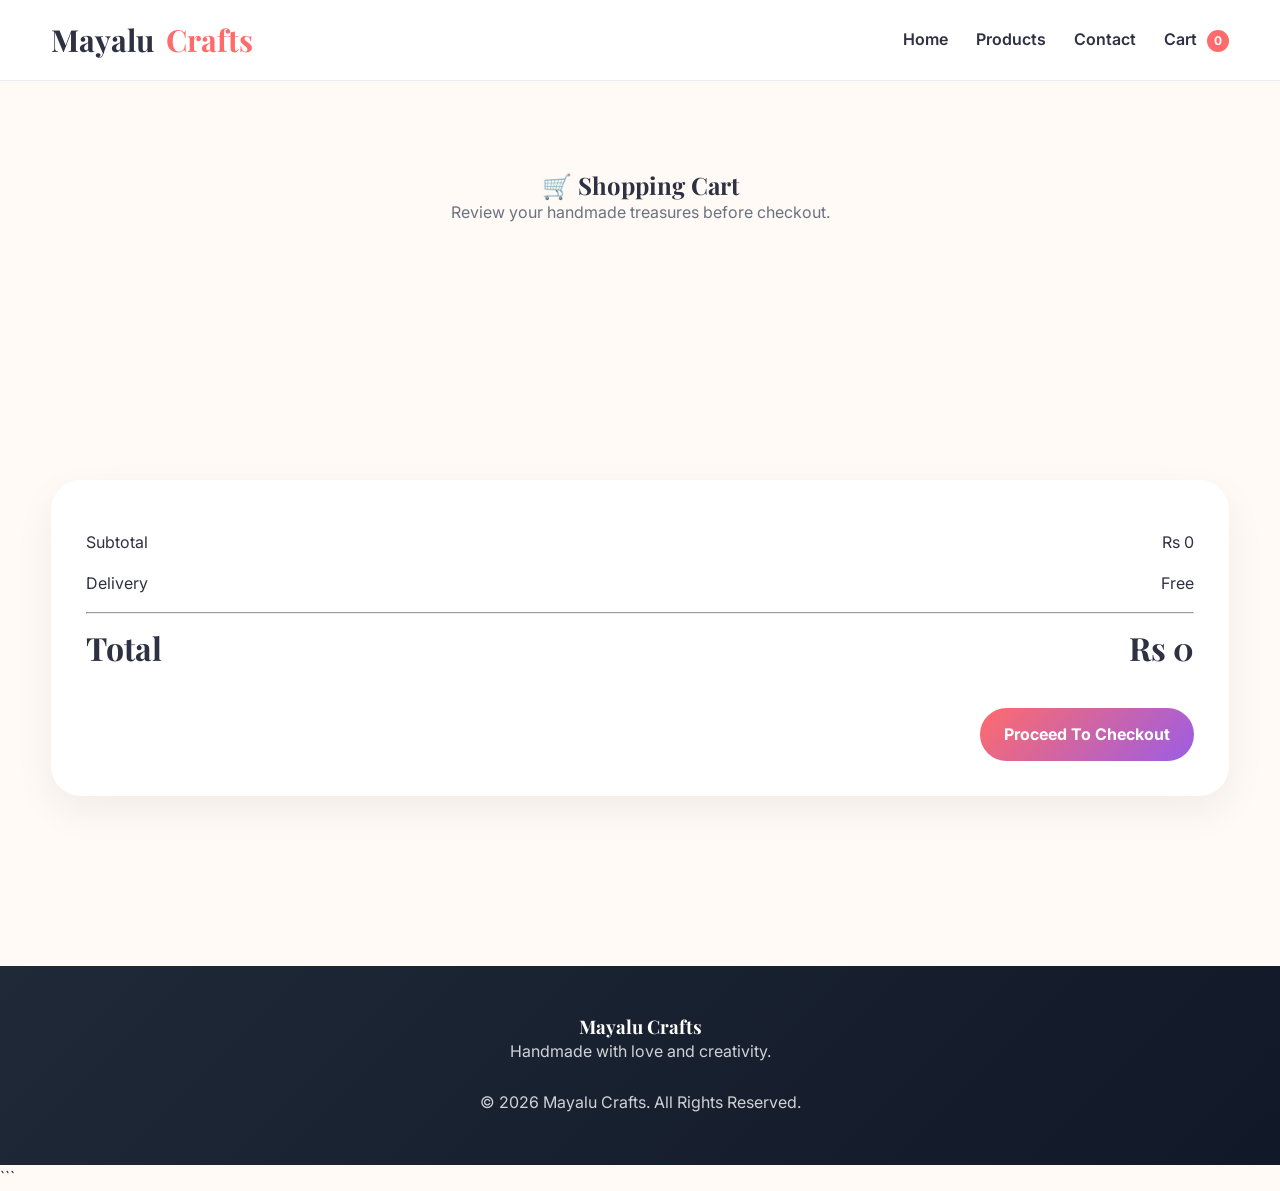
<file: cart.html>
<!DOCTYPE html>
<html lang="en">

<head>

    <meta charset="UTF-8">
    <meta name="viewport" content="width=device-width, initial-scale=1.0">

    <title>Shopping Cart | Mayalu Crafts</title>

    <link rel="stylesheet" href="css/style.css">

</head>

<body>

<header>

    <div class="container navbar">

        <a href="index.html" class="logo">
            Mayalu <span>Crafts</span>
        </a>

        <nav class="nav-links">

            <a href="index.html">Home</a>

            <a href="products.html">Products</a>

            <a href="contact.html">Contact</a>

            <a href="cart.html">
                Cart
                <span class="cart-count">0</span>
            </a>

        </nav>

    </div>

</header>

<section class="section">

    <div class="container">

        <div class="section-title">

            <h1>🛒 Shopping Cart</h1>

            <p>
                Review your handmade treasures before checkout.
            </p>

        </div>

    </div>

</section>

<section class="section">

    <div class="container">

        <div id="cart-items"></div>

        <!-- EMPTY CART -->

        <div
            id="empty-cart"
            class="empty-cart"
            style="display:none;">

            <h1>🛒</h1>

            <h2>Your Cart Is Empty</h2>

            <p>
                Discover beautiful handmade products
                crafted with love.
            </p>

            <br>

            <a
                href="products.html"
                class="btn btn-primary">

                Shop Now

            </a>

        </div>

        <!-- CART TOTAL -->

        <div class="cart-total">

            <div class="cart-summary">

                <p>

                    <span>Subtotal</span>

                    <span id="cart-total">
                        Rs 0
                    </span>

                </p>

                <p>

                    <span>Delivery</span>

                    <span>
                        Free
                    </span>

                </p>

                <hr>

                <h2>

                    <span>Total</span>

                    <span id="cart-final-total">
                        Rs 0
                    </span>

                </h2>

            </div>

            <br>

            <a
                href="checkout.html"
                class="btn btn-primary">

                Proceed To Checkout

            </a>

        </div>

    </div>

</section>

<footer>

    <div class="container">

        <div class="footer-content">

            <h3>
                Mayalu Crafts
            </h3>

            <p>
                Handmade with love and creativity.
            </p>

            <br>

            <p>
                © 2026 Mayalu Crafts.
                All Rights Reserved.
            </p>

        </div>

    </div>

</footer>

<script src="js/script.js"></script>

<script>

    const emptyCart =
        document.getElementById(
            "empty-cart"
        );

    const cartBox =
        document.getElementById(
            "cart-items"
        );

    const totalBox =
        document.querySelector(
            ".cart-total"
        );

    if(cart.length === 0){

        emptyCart.style.display =
            "block";

        totalBox.style.display =
            "none";

    }
<div id="toast" class="toast"></div>
</script>
<div id="toast" class="toast"></div>
</body>

</html>
```
</file>
<file: css/style.css>
/* ===================================
   MAYALU CRAFTS
   DESIGN SYSTEM
=================================== */

@import url('https://fonts.googleapis.com/css2?family=Playfair+Display:wght@600;700&family=Inter:wght@400;500;600;700&display=swap');

:root{
    --primary:#ff6b6b;
    --secondary:#ffd166;
    --accent:#06d6a0;
    --blue:#118ab2;
    --purple:#9b5de5;

    --bg:#fffaf5;
    --card:#ffffff;
    --text:#2d3142;
    --muted:#6b7280;
    --border:#ececec;

    --radius:18px;

    --shadow-sm:0 4px 12px rgba(0,0,0,.05);
    --shadow-md:0 10px 25px rgba(0,0,0,.08);
    --shadow-lg:0 20px 40px rgba(0,0,0,.12);

    --transition:.3s ease;
}

/* =========================
   RESET
========================= */

*{
    margin:0;
    padding:0;
    box-sizing:border-box;
}

html{
    scroll-behavior:smooth;
}

body{
    font-family:'Inter',sans-serif;
    background:var(--bg);
    color:var(--text);
    line-height:1.6;
}

img{
    max-width:100%;
    display:block;
}

a{
    text-decoration:none;
    color:inherit;
}

button{
    font-family:inherit;
}

.container{
    width:min(1200px,92%);
    margin:auto;
}

/* =========================
   TYPOGRAPHY
========================= */

h1,h2,h3,h4{
    font-family:'Playfair Display',serif;
    line-height:1.2;
}

.section{
    padding:90px 0;
}

.section-title{
    text-align:center;
    margin-bottom:50px;
}

.section-title h2{
    font-size:clamp(2rem,4vw,3rem);
    margin-bottom:10px;
}

.section-title p{
    color:var(--muted);
}

/* =========================
   BUTTONS
========================= */

.btn{
    display:inline-flex;
    align-items:center;
    justify-content:center;
    gap:8px;

    border:none;
    cursor:pointer;

    padding:14px 24px;
    border-radius:999px;

    font-weight:600;

    transition:var(--transition);
}

.btn-primary{
    background:var(--primary);
    color:white;
}

.btn-primary:hover{
    transform:translateY(-2px);
    box-shadow:var(--shadow-md);
}

.btn-secondary{
    background:var(--secondary);
    color:#222;
}

.btn-secondary:hover{
    transform:translateY(-2px);
}

/* =========================
   HEADER
========================= */

header{
    position:sticky;
    top:0;
    z-index:1000;

    background:rgba(255,255,255,.92);
    backdrop-filter:blur(10px);

    border-bottom:1px solid var(--border);
}

.navbar{
    height:80px;

    display:flex;
    justify-content:space-between;
    align-items:center;
}

.logo{
    font-family:'Playfair Display',serif;
    font-size:1.9rem;
    font-weight:700;
}

.logo span{
    color:var(--primary);
}

.nav-links{
    display:flex;
    gap:28px;
}

.nav-links a{
    position:relative;
    font-weight:600;
}

.nav-links a::after{
    content:"";

    position:absolute;
    left:0;
    bottom:-6px;

    width:0;
    height:2px;

    background:var(--primary);

    transition:.25s;
}

.nav-links a:hover::after{
    width:100%;
}

/* =========================
   HERO
========================= */

.hero{
    min-height:85vh;

    display:flex;
    align-items:center;

    position:relative;
    overflow:hidden;
}

.hero::before{
    content:"";

    position:absolute;
    width:350px;
    height:350px;

    border-radius:50%;

    background:rgba(255,107,107,.15);

    top:-100px;
    right:-80px;
}

.hero::after{
    content:"";

    position:absolute;

    width:250px;
    height:250px;

    border-radius:50%;

    background:rgba(155,93,229,.15);

    bottom:-80px;
    left:-50px;
}

.hero-content{
    position:relative;
    z-index:2;
    max-width:650px;
}

.hero h1{
    font-size:clamp(3rem,7vw,5rem);
    margin-bottom:20px;
}

.hero p{
    color:var(--muted);
    margin-bottom:30px;
}

/* =========================
   PRODUCT CARDS
========================= */

.products-grid{
    display:grid;
    grid-template-columns:repeat(auto-fit,minmax(260px,1fr));
    gap:28px;
}

.product-card{
    background:var(--card);

    border-radius:var(--radius);

    overflow:hidden;

    box-shadow:var(--shadow-sm);

    transition:var(--transition);

    position:relative;
}

.product-card:hover{
    transform:translateY(-8px);
    box-shadow:var(--shadow-lg);
}

.product-image{
    overflow:hidden;
}

.product-card img{
    transition:.6s;
}

.product-card:hover img{
    transform:scale(1.05);
}

.product-info{
    padding:20px;
}

.product-title{
    font-size:1.2rem;
    margin-bottom:8px;
}

.product-price{
    color:var(--primary);
    font-weight:700;
    font-size:1.15rem;
    margin-bottom:12px;
}

.product-desc{
    color:var(--muted);
    font-size:.95rem;
}

.badge{
    position:absolute;
    top:15px;
    left:15px;

    padding:8px 12px;

    border-radius:999px;

    color:white;
    font-size:.8rem;
    font-weight:700;
}

.badge-featured{
    background:var(--purple);
}

.badge-sold{
    background:#ef4444;
}

.badge-low{
    background:#f59e0b;
}

/* =========================
   REVIEWS
========================= */

.review-card{
    background:white;
    padding:28px;
    border-radius:var(--radius);
    box-shadow:var(--shadow-sm);

    position:relative;
}

.review-card::before{
    content:"❝";

    position:absolute;
    top:5px;
    right:15px;

    font-size:4rem;
    opacity:.08;
}

/* =========================
   FAQ
========================= */

.faq-item{
    background:white;
    border-radius:16px;
    margin-bottom:14px;
    overflow:hidden;
}

.faq-question{
    padding:20px;
    cursor:pointer;
    font-weight:700;
}

.faq-answer{
    max-height:0;
    overflow:hidden;
    transition:.3s ease;
}

.faq-answer p{
    padding:0 20px 20px;
}

/* =========================
   NEWSLETTER
========================= */

.newsletter{
    background:linear-gradient(
        135deg,
        var(--primary),
        var(--purple)
    );

    color:white;

    border-radius:30px;
    padding:60px 30px;
    text-align:center;
}

.newsletter form{
    margin-top:20px;

    display:flex;
    gap:12px;
    justify-content:center;
    flex-wrap:wrap;
}

.newsletter input{
    width:350px;
    max-width:100%;

    padding:14px 18px;

    border:none;
    border-radius:999px;
}

/* =========================
   FOOTER
========================= */

footer{
    margin-top:80px;

    background:#1f2937;
    color:white;

    padding:50px 0;
}

.footer-content{
    text-align:center;
}

.footer-content p{
    opacity:.8;
}

/* =========================
   MICRO ANIMATIONS
========================= */

.fade-up{
    opacity:0;
    transform:translateY(30px);
}

.fade-up.show{
    opacity:1;
    transform:translateY(0);
    transition:.7s ease;
}

@keyframes pulseBadge{
    0%,100%{
        transform:scale(1);
    }

    50%{
        transform:scale(1.06);
    }
}

.badge-featured{
    animation:pulseBadge 3s infinite;
}

/* =========================
   MOBILE
========================= */

@media(max-width:768px){

    .navbar{
        flex-direction:column;
        height:auto;
        padding:20px 0;
        gap:15px;
    }

    .nav-links{
        flex-wrap:wrap;
        justify-content:center;
        gap:15px;
    }

    .hero{
        text-align:center;
        min-height:75vh;
    }

    .hero-content{
        margin:auto;
    }

}
/* =====================================
   MAYALU CRAFTS PREMIUM POLISH PACK
===================================== */

/* Product Images */

.product-image img{
    width:100%;
    height:280px;
    object-fit:cover;
}

/* Better Product Cards */

.product-card{
    border:1px solid rgba(0,0,0,.05);
}

.product-card:hover{
    transform:translateY(-10px);
}

/* Product Title Hover */

.product-title a{
    transition:.3s;
}

.product-title a:hover{
    color:var(--primary);
}

/* Premium Buttons */

.btn-primary{

    background:linear-gradient(
        135deg,
        var(--primary),
        var(--purple)
    );

    color:white;

    font-weight:700;
}

.btn-primary:hover{

    transform:translateY(-3px);

    box-shadow:
    0 15px 35px rgba(155,93,229,.25);
}

.btn:active{
    transform:scale(.98);
}

/* Cart Counter */

.cart-count{

    display:inline-flex;

    align-items:center;
    justify-content:center;

    min-width:22px;
    height:22px;

    margin-left:6px;

    background:var(--primary);

    color:white;

    border-radius:999px;

    font-size:.75rem;
    font-weight:700;
}

/* Product Details Page */

.product-details{

    display:grid;

    grid-template-columns:1.1fr .9fr;

    gap:70px;

    align-items:start;
}

.product-gallery{

    background:white;

    padding:30px;

    border-radius:35px;

    box-shadow:
    0 20px 60px rgba(0,0,0,.08);

    position:sticky;

    top:120px;
}

.product-gallery img{

    width:100%;

    height:650px;

    object-fit:cover;

    border-radius:25px;
}

.product-content{

    background:white;

    padding:45px;

    border-radius:35px;

    box-shadow:
    0 20px 60px rgba(0,0,0,.08);
}

.product-content h1{

    font-size:3rem;

    line-height:1.1;

    margin-bottom:15px;
}

.product-content .product-price{

    font-size:3rem;

    font-weight:800;

    color:var(--primary);

    margin:20px 0;
}

/* Forms */

input,
textarea,
select{

    width:100%;

    padding:15px 18px;

    border:2px solid #ececec;

    border-radius:16px;

    background:white;

    transition:.3s;
}

input:focus,
textarea:focus,
select:focus{

    outline:none;

    border-color:var(--primary);

    box-shadow:
    0 0 0 5px rgba(255,107,107,.12);
}

/* Payment Methods */

.payment-option{

    display:flex;

    align-items:center;

    gap:12px;

    background:white;

    padding:18px;

    border-radius:18px;

    border:2px solid transparent;

    margin-bottom:15px;

    transition:.3s;
}

.payment-option:hover{

    border-color:var(--primary);

    transform:translateY(-3px);
}

/* Cart Page */

.cart-item{

    display:flex;

    gap:25px;

    align-items:center;

    background:white;

    padding:25px;

    margin-bottom:20px;

    border-radius:24px;

    box-shadow:var(--shadow-sm);
}

.cart-item img{

    width:140px;

    height:140px;

    object-fit:cover;

    border-radius:18px;
}

.cart-total{

    background:white;

    padding:30px;

    border-radius:24px;

    box-shadow:var(--shadow-sm);

    text-align:right;

    margin-top:25px;
}

/* Quantity Buttons */

.quantity-btn{

    width:42px;

    height:42px;

    border:none;

    border-radius:12px;

    background:var(--primary);

    color:white;

    cursor:pointer;

    font-size:18px;

    font-weight:700;

    transition:.3s;
}

.quantity-btn:hover{

    transform:translateY(-2px);
}

/* Checkout Form */

.checkout-form{

    max-width:850px;

    margin:auto;
}

.form-group{

    margin-bottom:20px;
}

/* Contact Page */

.contact-grid{

    display:grid;

    grid-template-columns:
    1fr 1fr;

    gap:30px;
}

/* WhatsApp Button */

.whatsapp-btn{

    display:inline-block;

    background:#25D366;

    color:white;

    padding:14px 24px;

    border-radius:999px;

    font-weight:700;

    transition:.3s;
}

.whatsapp-btn:hover{

    transform:translateY(-3px);
}

/* Floating WhatsApp */

.floating-whatsapp{

    position:fixed;

    right:25px;
    bottom:25px;

    width:60px;
    height:60px;

    display:flex;

    align-items:center;
    justify-content:center;

    border-radius:50%;

    background:#25D366;

    color:white;

    font-size:28px;

    z-index:999;

    box-shadow:
    0 10px 25px rgba(0,0,0,.2);
}

/* Better Footer */

footer{

    background:
    linear-gradient(
        135deg,
        #1f2937,
        #111827
    );
}

/* Mobile */

@media(max-width:768px){

    .product-details{
        grid-template-columns:1fr;
    }

    .contact-grid{
        grid-template-columns:1fr;
    }

    .cart-item{
        flex-direction:column;
        text-align:center;
    }

    .cart-total{
        text-align:center;
    }
}
/* Logo */

.logo{
    display:flex;
    align-items:center;
    gap:12px;
}

.logo-image{
    width:90px;
    height:90px;
    object-fit:contain;
}

.mayalu{
    color:#ff6b6b;
}

.crafts{
    color:#9b5de5;
}

.logo-main{
    font-size:2rem;
}

.logo-text{
    display:flex;
    flex-direction:column;
}

.logo-main{
    font-family:'Playfair Display',serif;
    font-size:1.7rem;
    font-weight:700;
    color:var(--text);
}

.logo-tagline{
    font-size:.75rem;
    color:var(--muted);
    letter-spacing:.5px;
}
.product-details{

    display:grid;

    grid-template-columns:1fr 1fr;

    gap:70px;

    align-items:start;
}

.product-gallery{

    background:white;

    padding:20px;

    border-radius:30px;

    box-shadow:var(--shadow-md);
}

.product-gallery img{

    width:100%;

    border-radius:20px;
}

.product-content{

    background:white;

    padding:35px;

    border-radius:30px;

    box-shadow:var(--shadow-md);
}
.product-price{

    font-size:2rem;

    font-weight:800;

    color:var(--primary);

    margin:20px 0;
}

.product-gallery{
    background:white;
    padding:25px;
    border-radius:30px;
    box-shadow:var(--shadow-md);
}

.product-gallery img{
    width:100%;
    border-radius:20px;
    object-fit:cover;
}

.product-content{
    background:white;
    padding:35px;
    border-radius:30px;
    box-shadow:var(--shadow-md);
}

.rating{
    color:#f59e0b;
    font-size:1.1rem;
    margin:15px 0;
}

.rating span{
    color:var(--muted);
    font-size:.9rem;
}

.trust-badges{
    display:flex;
    flex-wrap:wrap;
    gap:12px;
}

.trust-badges span{
    background:#fff4e6;
    padding:10px 14px;
    border-radius:999px;
    font-size:.85rem;
}

.product-content .product-price{
    font-size:2rem;
    margin:15px 0;
}
.product-actions{

    display:flex;

    gap:15px;

    margin-top:30px;
}

.product-buy-btn{

    flex:1;

    font-size:1.1rem;

    padding:18px;
}

.product-cart-btn{

    min-width:180px;
}
.product-gallery img{

    width:100%;

    height:700px;

    object-fit:cover;

    border-radius:25px;
}

.product-content{

    background:white;

    padding:50px;

    border-radius:35px;

    box-shadow:
    0 25px 60px rgba(0,0,0,.08);
}
.product-details{

    background:white;

    padding:50px;

    border-radius:40px;

    box-shadow:
    0 30px 70px rgba(0,0,0,.08);
}
/* PREMIUM CART */

.cart-item{

    background:white;

    border-radius:30px;

    padding:25px;

    display:flex;

    gap:25px;

    align-items:center;

    margin-bottom:25px;

    box-shadow:
    0 15px 40px rgba(0,0,0,.06);

    transition:.3s;
}

.cart-item:hover{

    transform:translateY(-5px);
}

.cart-item img{

    width:180px;

    height:180px;

    object-fit:cover;

    border-radius:20px;
}

.cart-item h3{

    font-size:1.5rem;

    margin-bottom:10px;
}

.cart-total{

    background:white;

    border-radius:30px;

    padding:35px;

    box-shadow:
    0 15px 40px rgba(0,0,0,.06);

    position:sticky;

    top:120px;
}

.cart-total h2{

    font-size:2rem;
}

.remove-btn{

    background:#ff4d6d;

    color:white;

    border:none;

    padding:10px 18px;

    border-radius:12px;

    cursor:pointer;
}
.empty-cart{

    background:white;

    padding:80px 40px;

    border-radius:30px;

    text-align:center;

    box-shadow:
    0 15px 40px rgba(0,0,0,.05);

    max-width:700px;

    margin:auto;
}

.empty-cart h1{

    font-size:5rem;

    margin-bottom:15px;
}

.empty-cart h2{

    margin-bottom:15px;
}

.cart-summary p,
.cart-summary h2{

    display:flex;

    justify-content:space-between;

    align-items:center;

    margin:15px 0;
}

.checkout-layout{

    display:grid;

    grid-template-columns:
    1.3fr .7fr;

    gap:35px;

    align-items:start;
}

.checkout-card{

    background:white;

    padding:35px;

    border-radius:30px;

    box-shadow:
    0 15px 40px rgba(0,0,0,.06);
}

.checkout-summary{

    position:sticky;

    top:120px;
}

.summary-row{

    display:flex;

    justify-content:space-between;

    margin:15px 0;
}

.checkout-summary hr{

    margin:20px 0;
}

.place-order-btn{

    width:100%;

    margin-top:20px;
}

.checkout-icon{

    font-size:3rem;

    margin-bottom:10px;
}

@media(max-width:900px){

    .checkout-layout{

        grid-template-columns:1fr;
    }

    .checkout-summary{

        position:static;
    }

}
.toast{

    position:fixed;

    top:100px;
    right:30px;

    background:white;

    padding:16px 20px;

    border-radius:15px;

    box-shadow:
    0 10px 30px rgba(0,0,0,.15);

    font-weight:600;

    opacity:0;

    transform:translateY(-20px);

    transition:.3s;

    z-index:9999;
}

.toast.show{

    opacity:1;

    transform:translateY(0);
}

.toast.success{

    border-left:5px solid #06d6a0;
}

.toast.error{

    border-left:5px solid #ef4444;
}
/* =========================
   PAGINATION
========================= */

.pagination{

    display:flex;

    justify-content:center;

    align-items:center;

    gap:15px;

    margin-top:50px;
}

.pagination button{

    min-width:140px;
}

.pagination button:hover{

    transform:translateY(-3px);
}
.payment-qr{

    margin-top:15px;

    text-align:center;
}

.payment-qr img{

    width:220px;

    max-width:100%;

    border-radius:20px;

    box-shadow:0 10px 25px rgba(0,0,0,.1);
}

.payment-qr p{

    margin-top:10px;

    font-weight:600;
}
.payment-option{

    display:flex;

    align-items:center;

    gap:12px;

    padding:15px;

    margin-bottom:15px;

    background:white;

    border:1px solid var(--border);

    border-radius:15px;

    cursor:pointer;

    transition:.3s;
}

.payment-option:hover{

    transform:translateY(-2px);

    box-shadow:var(--shadow-sm);
}

.payment-option img{

    width:60px;
}

.payment-qr{

    text-align:center;

    margin:15px 0 25px;
}

.payment-qr img{

    width:220px;

    max-width:100%;

    border-radius:20px;

    box-shadow:var(--shadow-md);
}

.payment-qr p{

    margin-top:10px;

    font-weight:600;

    color:var(--muted);
}
.payment-option{

    display:flex;

    align-items:center;

    justify-content:space-between;

    gap:20px;

    padding:25px;

    border:1px solid #ddd;

    border-radius:20px;

    margin-bottom:15px;

    cursor:pointer;

    transition:.3s;

    background:white;
}

.payment-option:hover{

    border-color:var(--primary);

    transform:translateY(-2px);
}

.payment-option input{

    transform:scale(1.4);

    cursor:pointer;
}

.payment-logo{

    width:70px;

    height:50px;

    object-fit:contain;
}

.payment-option span{

    flex:1;

    font-size:1.1rem;

    font-weight:600;
}.qr-card{

    display:flex;

    justify-content:center;

    align-items:center;

    flex-direction:column;

    width:100%;

    margin:20px auto;

    text-align:center;
}

.payment-qr{

    background:white;

    padding:20px;

    border-radius:20px;

    box-shadow:0 10px 25px rgba(0,0,0,.08);

    display:flex;

    flex-direction:column;

    align-items:center;

    justify-content:center;
}

.payment-qr img{

    width:180px;

    height:180px;

    object-fit:contain;

    border-radius:15px;

    display:block;

    margin:0 auto;
}

.payment-qr p{

    margin-top:12px;

    font-weight:600;
}
@media(max-width:768px){

    .product-details{

        display:flex;

        flex-direction:column;

        gap:20px;
    }

    .product-gallery{

        width:100%;
    }

    .product-gallery img{

        width:100%;

        max-height:350px;

        object-fit:cover;
    }

    .product-content{

        width:100%;

        padding:25px;
    }

    .product-content h1{

        font-size:2rem;
    }

    .product-price{

        font-size:1.8rem;
    }

    .trust-badges{

        justify-content:center;
    }

    .product-content .btn{

        width:100%;

        margin-bottom:10px;
    }

}
.otp-modal{
    display:none;
    position:fixed;
    inset:0;
    background:rgba(0,0,0,.6);
    justify-content:center;
    align-items:center;
    z-index:9999;
}

.otp-content{
    background:#fff;
    padding:25px;
    border-radius:10px;
    width:350px;
    text-align:center;
}

.otp-content input{
    width:100%;
    padding:12px;
}
.otp-modal{
    display:none;
    position:fixed;
    top:0;
    left:0;
    width:100%;
    height:100%;
    background:rgba(0,0,0,.6);
    justify-content:center;
    align-items:center;
    z-index:9999;
}

.otp-content{
    background:#fff;
    padding:25px;
    width:350px;
    max-width:90%;
    border-radius:12px;
    text-align:center;
}

.otp-content input{
    width:100%;
    padding:12px;
    margin-top:10px;
    border:1px solid #ddd;
    border-radius:8px;
}
</file>
